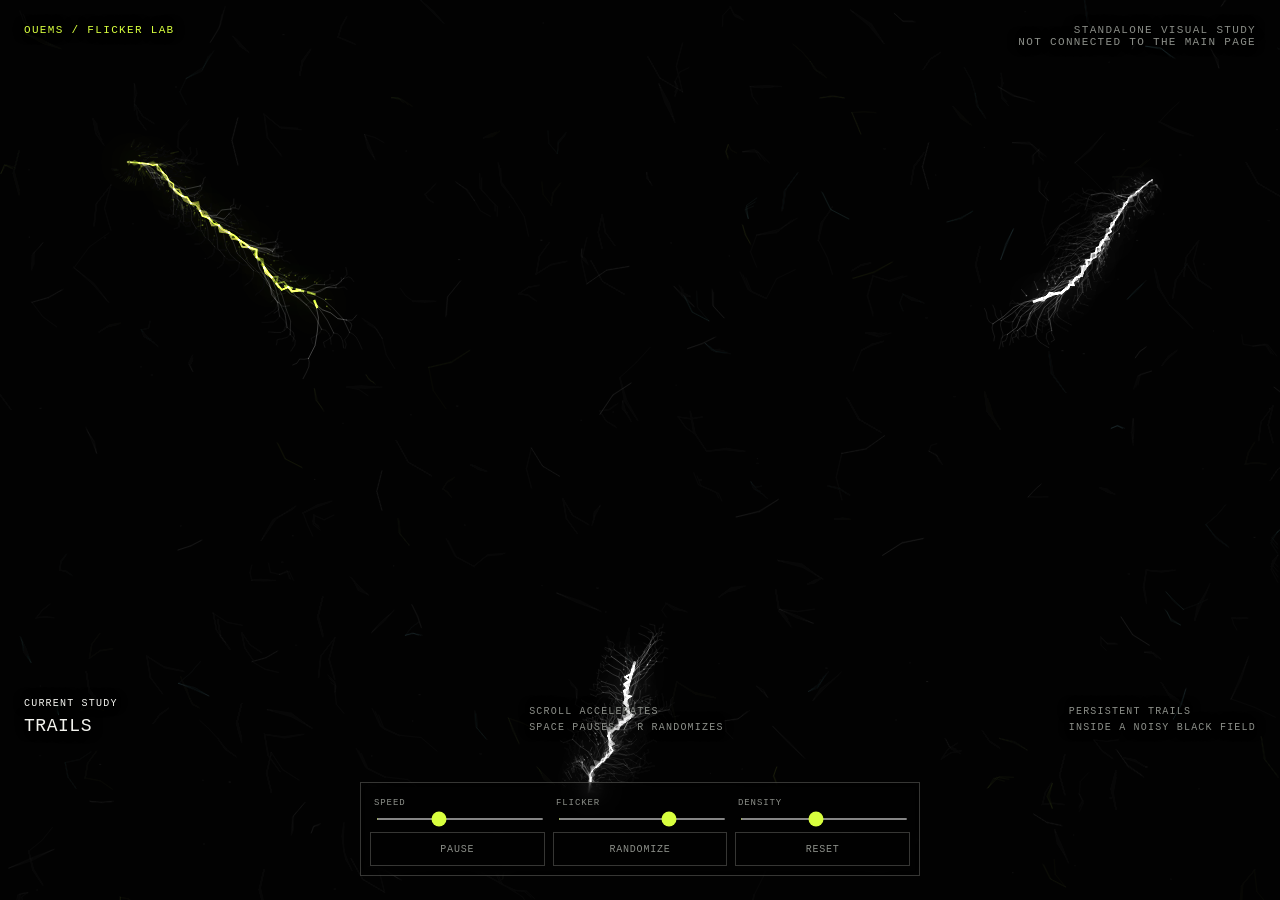
<file: inspiration/flicker-lab.html>
<!doctype html>
<html lang="en">
<head>
  <meta charset="UTF-8">
  <meta name="viewport" content="width=device-width, initial-scale=1.0">
  <title>OUEMS / Flicker Lab</title>
  <style>
    :root {
      color-scheme: dark;
      --acid: #d8ff3e;
      --white: #f3f3ee;
      --muted: #8c8f89;
      --line: rgba(243, 243, 238, .22);
      font-family: "Courier New", monospace;
    }

    * { box-sizing: border-box; }
    html, body { width: 100%; height: 100%; margin: 0; overflow: hidden; background: #020202; color: var(--white); }
    canvas { position: fixed; inset: 0; width: 100%; height: 100%; }
    .glow-canvas { filter: blur(11px); opacity: .72; }
    .lab-ui { position: fixed; z-index: 2; inset: 0; display: flex; flex-direction: column; padding: 24px; pointer-events: none; }
    header, footer { display: flex; justify-content: space-between; align-items: flex-start; gap: 24px; text-transform: uppercase; letter-spacing: .12em; text-shadow: 0 0 12px #000; }
    header { font-size: 11px; }
    header strong { color: var(--acid); font-weight: 400; }
    header span:last-child { color: var(--muted); text-align: right; }
    footer { position: absolute; right: 24px; bottom: 164px; left: 24px; align-items: end; font-size: 10px; }
    footer p { margin: 0; color: var(--muted); line-height: 1.6; }
    .readout { display: grid; gap: 7px; min-width: 160px; }
    .readout b { color: var(--white); font-size: 18px; font-weight: 400; letter-spacing: .03em; }
    .controls { position: absolute; right: 24px; bottom: 24px; left: 24px; display: grid; grid-template-columns: repeat(3, minmax(90px, 1fr)); gap: 8px; width: min(560px, calc(100vw - 48px)); margin: auto; padding: 9px; border: 1px solid var(--line); background: rgba(0, 0, 0, .46); backdrop-filter: blur(8px); pointer-events: auto; }
    button, input { font: inherit; }
    button { min-height: 34px; border: 1px solid var(--line); color: var(--muted); background: transparent; cursor: pointer; text-transform: uppercase; letter-spacing: .08em; font-size: 10px; }
    button:hover { border-color: var(--acid); color: #080808; background: var(--acid); }
    .sliders { display: grid; grid-template-columns: repeat(3, 1fr); grid-column: 1 / -1; gap: 14px; padding: 6px 4px 2px; }
    label { display: grid; gap: 8px; color: var(--muted); font-size: 9px; text-transform: uppercase; letter-spacing: .1em; }
    input[type="range"] { width: 100%; height: 2px; accent-color: var(--acid); cursor: ew-resize; }
    .hint { color: var(--muted); }
    @media (max-width: 620px) {
      .lab-ui { padding: 16px; }
      header, footer { font-size: 9px; }
      header span:last-child { max-width: 130px; }
      footer { right: 16px; bottom: 310px; left: 16px; }
      .controls { right: 16px; bottom: 16px; left: 16px; width: calc(100vw - 32px); grid-template-columns: repeat(3, minmax(0, 1fr)); }
      .sliders { grid-template-columns: 1fr; gap: 5px; }
      .readout { min-width: 130px; }
    }
  </style>
</head>
<body>
  <canvas id="trail-glow" class="glow-canvas" aria-hidden="true"></canvas>
  <canvas id="flicker-canvas" aria-label="Animated flickering light artwork"></canvas>
  <div class="lab-ui">
    <header>
      <strong>OUEMS / Flicker Lab</strong>
      <span>Standalone visual study<br>not connected to the main page</span>
    </header>

    <div class="controls" aria-label="Artwork controls">
      <div class="sliders">
        <label>Speed <input id="speed" type="range" min="0" max="2" step=".01" value=".72"></label>
        <label>Flicker <input id="flicker" type="range" min="0" max="1" step=".01" value=".68"></label>
        <label>Density <input id="density" type="range" min="0" max="1" step=".01" value=".45"></label>
      </div>
      <button id="pause" type="button">Pause</button>
      <button id="randomize" type="button">Randomize</button>
      <button id="reset" type="button">Reset</button>
    </div>

    <footer>
      <div class="readout"><span>Current study</span><b>TRAILS</b></div>
      <p>Scroll accelerates<br>Space pauses / R randomizes</p>
      <p class="hint">Persistent trails<br>inside a noisy black field</p>
    </footer>
  </div>

  <script>
    const $ = (selector) => document.querySelector(selector);
    const canvas = $("#flicker-canvas");
    const context = canvas.getContext("2d");
    const glowCanvas = $("#trail-glow");
    const glowContext = glowCanvas.getContext("2d");
    const controls = { speed: $("#speed"), flicker: $("#flicker"), density: $("#density"), pause: $("#pause"), randomize: $("#randomize"), reset: $("#reset") };
    const defaults = { speed: .72, flicker: .68, density: .45 };
    const viewport = { width: window.innerWidth, height: window.innerHeight };
    const coreColors = ["255,255,255", "216,255,62", "150,245,255"];
    const glowColors = ["150,245,255", "216,255,62", "255,150,50", "255,90,210"];
    const state = { ...defaults, paused: false, scrollBoost: 0, seed: Math.random() * 1000, lastTime: 0, elapsed: 0, trailCycle: -1, resetTrails: true, particles: [] };

    function resizeCanvas() {
      viewport.width = window.innerWidth;
      viewport.height = window.innerHeight;
      const ratio = Math.min(window.devicePixelRatio || 1, 2);
      canvas.width = Math.floor(viewport.width * ratio);
      canvas.height = Math.floor(viewport.height * ratio);
      context.setTransform(ratio, 0, 0, ratio, 0, 0);
      const glowRatio = Math.min(ratio * .5, 1);
      glowCanvas.width = Math.floor(viewport.width * glowRatio);
      glowCanvas.height = Math.floor(viewport.height * glowRatio);
      glowContext.setTransform(glowRatio, 0, 0, glowRatio, 0, 0);
      glowContext.clearRect(0, 0, viewport.width, viewport.height);
    }

    function randomValue(index, time) {
      return (Math.sin(index * 12.9898 + time * 78.233 + state.seed * 4.137) * 43758.5453) % 1;
    }

    function flickerValue(time, index = 0) {
      const slow = Math.sin(time * 8.2 + index * 2.1) * .5 + .5;
      const pulse = Math.pow(Math.abs(Math.sin(time * 71 + index * 17.3)), 8);
      return 1 - state.flicker * (.08 + slow * .16 + pulse * .76);
    }

    function paintBase(time) {
      const { width, height } = viewport;
      context.globalCompositeOperation = "source-over";
      const cycle = Math.floor(time / 20);
      const hardReset = state.resetTrails || cycle !== state.trailCycle;
      state.trailCycle = cycle;
      context.fillStyle = hardReset ? "#020202" : "rgba(2,2,2,.065)";
      context.fillRect(0, 0, width, height);
      context.globalCompositeOperation = "lighter";
      const grainCount = Math.floor(width * height / 26000 * state.density);
      context.fillStyle = "rgba(255,255,255,.08)";
      for (let index = 0; index < grainCount; index += 1) {
        const grain = randomValue(index, time);
        const x = Math.abs(randomValue(index + 77, time)) * width;
        const y = Math.abs(randomValue(index + 131, time)) * height;
        if (grain > .56) context.fillRect(x, y, grain > .85 ? 2 : 1, 1);
      }
      const interferenceCount = 30 + Math.floor(state.density * 34);
      for (let index = 0; index < interferenceCount; index += 1) {
        const signalSeed = state.seed + index * 19.3;
        const x = Math.abs(randomValue(index + 410, Math.floor(time * 7))) * width;
        const y = Math.abs(randomValue(index + 470, Math.floor(time * 7))) * height;
        const length = 10 + Math.abs(trailNoise(signalSeed + time * 2)) * 52;
        const angle = Math.round(trailNoise(signalSeed + Math.floor(time * 5)) * 8) * Math.PI / 8;
        const kink = trailNoise(signalSeed + time * 3) * 9;
        context.strokeStyle = index % 7 === 0 ? "rgba(150,245,255,.09)" : index % 5 === 0 ? "rgba(216,255,62,.07)" : "rgba(255,255,255,.05)";
        context.lineWidth = .35 + Math.abs(trailNoise(signalSeed)) * .45;
        context.beginPath();
        context.moveTo(x, y);
        context.lineTo(x + Math.cos(angle) * length * .52 + Math.cos(angle + Math.PI / 2) * kink, y + Math.sin(angle) * length * .52 + Math.sin(angle + Math.PI / 2) * kink);
        context.lineTo(x + Math.cos(angle) * length, y + Math.sin(angle) * length);
        context.stroke();
      }
      state.resetTrails = false;
      return hardReset;
    }

    function trailNoise(value) {
      return Math.sin(value * 1.7 + Math.sin(value * .43) * 2.8) * .5 + Math.sin(value * .31) * .25;
    }

    function drawFractalBranch(startX, startY, angle, length, depth, alpha, seed, time) {
      if (depth === 0 || length < 3) return;
      const segments = 4;
      let x = startX;
      let y = startY;
      let currentAngle = angle;
      context.beginPath();
      context.moveTo(x, y);
      for (let segment = 1; segment <= segments; segment += 1) {
        const progress = segment / segments;
        currentAngle += trailNoise(Math.floor(time * 12) + seed * 2.3 + segment) * .42;
        x += Math.cos(currentAngle) * length / segments;
        y += Math.sin(currentAngle) * length / segments;
        x += Math.cos(currentAngle + Math.PI / 2) * trailNoise(Math.floor(time * 8) + seed + segment) * progress * 9;
        y += Math.sin(currentAngle + Math.PI / 2) * trailNoise(Math.floor(time * 8) + seed + segment) * progress * 9;
        context.lineTo(x, y);
      }
      const hot = (Math.sin(time * 2.8 + seed) + 1) * .5;
      context.strokeStyle = seed % 3 === 0 ? `rgba(216,255,62,${alpha * (.8 + hot * .2)})` : seed % 3 === 1 ? `rgba(255,173,40,${alpha * (.85 + hot * .15)})` : `rgba(255,255,255,${alpha})`;
      context.lineWidth = Math.max(.45, depth * .48);
      context.stroke();
      if (depth <= 1) return;
      const branchSpread = .52 + Math.abs(trailNoise(seed * 2.7 + Math.floor(time * 5))) * .42;
      const branchLength = length * (.26 + Math.abs(trailNoise(seed + Math.floor(time * .1))) * .16);
      drawFractalBranch(x, y, currentAngle - branchSpread, branchLength, depth - 1, alpha * .78, seed + 1.7, time);
      drawFractalBranch(x, y, currentAngle + branchSpread, branchLength, depth - 1, alpha * .7, seed + 4.1, time);
      if (state.density > .3 && depth > 2) drawFractalBranch(x, y, currentAngle + .08, branchLength * .64, depth - 2, alpha * .55, seed + 8.3, time);
    }

    function drawGlowBranch(targetContext, startX, startY, angle, length, depth, alpha, seed, time) {
      if (depth === 0 || length < 5) return;
      const segments = 4;
      let x = startX;
      let y = startY;
      let currentAngle = angle;
      targetContext.beginPath();
      targetContext.moveTo(x, y);
      for (let segment = 1; segment <= segments; segment += 1) {
        const progress = segment / segments;
        currentAngle += trailNoise(seed + segment * 2.7 + Math.floor(time * 9)) * (.38 + depth * .08);
        const bend = trailNoise(seed * 1.3 + segment * 4.1 + Math.floor(time * 6)) * (7 + depth * 4) * progress;
        x += Math.cos(currentAngle) * length / segments + Math.cos(currentAngle + Math.PI / 2) * bend;
        y += Math.sin(currentAngle) * length / segments + Math.sin(currentAngle + Math.PI / 2) * bend;
        targetContext.lineTo(x, y);
      }
      const color = glowColors[Math.floor(Math.abs(seed)) % glowColors.length];
      targetContext.strokeStyle = `rgba(${color},${alpha})`;
      targetContext.lineWidth = 2.2 + depth * 1.4 + Math.abs(trailNoise(seed + time * 2)) * 1.8;
      targetContext.stroke();
      if (depth <= 1) return;
      const branchPoint = .42 + Math.abs(trailNoise(seed + time * 3.1)) * .4;
      const branchX = startX + (x - startX) * branchPoint;
      const branchY = startY + (y - startY) * branchPoint;
      const spread = .55 + Math.abs(trailNoise(seed * 2.2 + time)) * .6;
      const branchLength = length * (.32 + Math.abs(trailNoise(seed + 8.4)) * .16);
      drawGlowBranch(targetContext, branchX, branchY, currentAngle - spread, branchLength, depth - 1, alpha * .66, seed + 4.7, time);
      drawGlowBranch(targetContext, branchX, branchY, currentAngle + spread, branchLength * .8, depth - 1, alpha * .54, seed + 9.2, time);
    }

    function createParticle(index, width, height) {
      const scale = Math.max(width, height);
      const seed = state.seed + index * 13.17;
      const angle = randomValue(index * 3.7 + 900, seed) * Math.PI * 2;
      const speed = scale * (.08 + Math.abs(randomValue(index * 4.1 + 940, seed)) * .13);
      const particle = {
        x: Math.abs(randomValue(index * 5.3 + 971, seed)) * width,
        y: Math.abs(randomValue(index * 7.1 + 1053, seed)) * height,
        angle,
        course: angle,
        courseShift: 0,
        nextCourseShift: .45 + Math.abs(randomValue(index * 7.3 + 1123, seed)) * .9,
        speed,
        sharpness: .65 + Math.abs(randomValue(index * 2.9 + 1187, seed)) * .8,
        seed,
        life: 0,
        maxLife: 18 + Math.abs(randomValue(index * 8.4 + 1091, seed)) * 10,
        history: []
      };
      particle.history.push({ x: particle.x, y: particle.y });
      return particle;
    }

    function resetParticles(width, height) {
      const placements = [[.1, .18, .48], [.9, .2, 2.68], [.46, .88, -1.18]];
      state.particles = placements.map(([x, y, angle], index) => {
        const particle = createParticle(index, width, height);
        particle.x = width * x;
        particle.y = height * y;
        particle.angle = angle;
        particle.course = angle;
        particle.life = 1.2 + index * .35;
        particle.history = [{ x: particle.x, y: particle.y }];
        return particle;
      });
    }

    function updateParticle(particle, time, delta, width, height) {
      if (particle.life >= particle.nextCourseShift) {
        particle.courseShift = Math.max(-.9, Math.min(.9, particle.courseShift + trailNoise(particle.seed + particle.life * 3.1) * .4));
        particle.nextCourseShift += .45 + Math.abs(trailNoise(particle.seed + particle.life)) * .95;
      }
      const biteStep = Math.floor(time * (4 + particle.sharpness * 3));
      const bite = trailNoise(particle.seed * 1.7 + biteStep) * (.42 + particle.sharpness * .58);
      particle.angle = particle.course + particle.courseShift + bite;
      const speedPulse = .72 + Math.pow(Math.abs(trailNoise(particle.seed * 2.9 + time * 4.6)), 2) * .7;
      particle.x += Math.cos(particle.angle) * particle.speed * speedPulse * delta;
      particle.y += Math.sin(particle.angle) * particle.speed * speedPulse * delta;
      particle.life += delta;
      particle.history.push({ x: particle.x, y: particle.y });
      const historyLimit = 128 + Math.floor(state.density * 48);
      if (particle.history.length > historyLimit) particle.history.shift();
      const outside = particle.x < -80 || particle.x > width + 80 || particle.y < -80 || particle.y > height + 80;
      if (outside || particle.life > particle.maxLife) {
        const replacement = createParticle(Math.floor(Math.random() * 1000), width, height);
        Object.assign(particle, replacement);
      }
    }

    function drawParticle(particle, time) {
      if (particle.history.length < 3) return;
      const pulse = Math.pow(Math.abs(Math.sin(time * 36 + particle.seed)), 10);
      const intensity = Math.max(.72, flickerValue(time, particle.seed)) * (.62 + Math.min(particle.life, 2) * .15) + pulse * .5;
      const colorRoll = Math.abs(trailNoise(particle.seed * 2.1 + time * .15));
      const color = colorRoll > .67 ? coreColors[2] : colorRoll > .35 ? coreColors[1] : coreColors[0];
      context.lineJoin = "miter";
      context.lineCap = "square";
      const last = particle.history[particle.history.length - 1];
      for (let point = 1; point < particle.history.length; point += 1) {
        const age = point / (particle.history.length - 1);
        const previous = particle.history[point - 1];
        const current = particle.history[point];
        const segmentSeed = particle.seed + point * 2.17;
        const gap = Math.abs(trailNoise(segmentSeed + Math.floor(time * 12))) < .13;
        if (gap) continue;
        const segmentAngle = Math.atan2(current.y - previous.y, current.x - previous.x);
        const segmentLength = Math.hypot(current.x - previous.x, current.y - previous.y);
        const normal = trailNoise(segmentSeed + Math.floor(time * 7)) * (2.5 + particle.sharpness * 5) * age;
        const split = .32 + Math.abs(trailNoise(segmentSeed + point)) * .32;
        const midX = previous.x + (current.x - previous.x) * split + Math.cos(segmentAngle + Math.PI / 2) * normal;
        const midY = previous.y + (current.y - previous.y) * split + Math.sin(segmentAngle + Math.PI / 2) * normal;
        context.strokeStyle = `rgba(${color},${(.12 + age * .56) * intensity})`;
        context.lineWidth = .34 + age * (.5 + particle.sharpness * .62 + Math.abs(trailNoise(segmentSeed + time)) * 1.05);
        context.beginPath();
        context.moveTo(previous.x, previous.y);
        context.lineTo(midX, midY);
        context.lineTo(current.x, current.y);
        context.stroke();
        if (segmentLength > 5 && point % 4 === 0) {
          drawFractalBranch(midX, midY, segmentAngle + trailNoise(segmentSeed) * .9, 10 + segmentLength * 1.5, 2, .11 * intensity, segmentSeed, time);
        }
      }
      const branchCount = 2 + Math.floor(Math.abs(trailNoise(particle.seed + time * .16)) * 2);
      for (let branch = 0; branch < branchCount; branch += 1) {
        const forkOffset = (branch - (branchCount - 1) / 2) * .64 + trailNoise(particle.seed + branch * 3.7 + time) * .28;
        drawFractalBranch(last.x, last.y, particle.angle + forkOffset, 24 + Math.abs(trailNoise(particle.seed * 2.4 + branch + time)) * 46, 2, .22 * intensity, particle.seed + branch * 4.3 + time * .2, time);
      }
      for (let wake = particle.history.length - 7, wakeIndex = 0; wake > 5; wake -= 6, wakeIndex += 1) {
        const origin = particle.history[wake];
        const before = particle.history[wake - 3];
        const wakeAngle = Math.atan2(origin.y - before.y, origin.x - before.x);
        const wakeRoll = Math.abs(trailNoise(particle.seed + wakeIndex * 5.2 + Math.floor(time * 4)));
        if (wakeRoll > .3) {
          drawFractalBranch(origin.x, origin.y, wakeAngle + (wakeIndex % 2 ? -1 : 1) * (.55 + wakeRoll * .4), 14 + wakeRoll * 32, 2, .18 * intensity, particle.seed + wakeIndex * 9.1 + time * .2, time);
        }
      }
      const headSize = 2 + Math.abs(trailNoise(particle.seed + time * 1.6)) * 3.8;
      const artifactCount = 6 + Math.floor(Math.abs(trailNoise(particle.seed * 1.4 + time * 2.2)) * 8);
      context.globalCompositeOperation = "lighter";
      for (let artifact = 0; artifact < artifactCount; artifact += 1) {
        const artifactSeed = particle.seed + artifact * 3.7;
        const originIndex = Math.max(2, particle.history.length - 1 - (artifact % 6) * 4);
        const origin = particle.history[originIndex];
        const artifactAngle = particle.angle + trailNoise(artifactSeed + time * 4.5) * 2.4;
        const artifactDistance = headSize * (1.8 + Math.abs(trailNoise(artifactSeed + time)) * 5.5);
        const artifactX = origin.x + Math.cos(artifactAngle) * artifactDistance;
        const artifactY = origin.y + Math.sin(artifactAngle) * artifactDistance;
        const fragmentLength = 2 + Math.abs(trailNoise(artifactSeed * 1.6 + time * 3.2)) * 10;
        context.strokeStyle = `rgba(${color},${.18 * intensity})`;
        context.lineWidth = .35 + Math.abs(trailNoise(artifactSeed + time * 2.1)) * .8;
        context.beginPath();
        context.moveTo(artifactX, artifactY);
        context.lineTo(artifactX + Math.cos(artifactAngle + .5) * fragmentLength, artifactY + Math.sin(artifactAngle + .5) * fragmentLength);
        context.stroke();
        if (artifact % 3 === 0) {
          context.fillStyle = `rgba(${color},${.35 * intensity})`;
          context.fillRect(artifactX - .7, artifactY - .7, 1.4, 1.4);
        }
      }
      context.shadowBlur = 15 + headSize * 2.2 + pulse * 10;
      context.shadowColor = `rgba(${color},${.8 * intensity})`;
      context.fillStyle = `rgba(${color},${Math.min(1, .98 * intensity)})`;
      context.save();
      context.translate(last.x, last.y);
      context.rotate(particle.angle);
      context.fillRect(-headSize * 1.4, -headSize * .35, headSize * 2.8, headSize * .7);
      context.restore();
      context.shadowBlur = 0;
    }

    function drawTrailGlow(particle, time) {
      if (particle.history.length < 3) return;
      const pulse = Math.pow(Math.abs(Math.sin(time * 19 + particle.seed * 1.7)), 6);
      const glow = .008 + pulse * .018 + state.density * .006;
      const colorRoll = Math.abs(trailNoise(particle.seed * 1.9 + time * .11));
      const color = glowColors[colorRoll > .67 ? 0 : colorRoll > .34 ? 1 : 2];
      glowContext.globalCompositeOperation = "lighter";
      glowContext.lineJoin = "miter";
      glowContext.lineCap = "square";
      glowContext.strokeStyle = `rgba(${color},${glow})`;
      glowContext.lineWidth = 2.4 + pulse * 2.4;
      glowContext.beginPath();
      const first = particle.history[0];
      glowContext.moveTo(first.x, first.y);
      for (let point = 1; point < particle.history.length; point += 4) {
        const previous = particle.history[point - 1];
        const current = particle.history[point];
        const segmentSeed = particle.seed + point * 1.83;
        const angle = Math.atan2(current.y - previous.y, current.x - previous.x);
        const warp = trailNoise(segmentSeed + Math.floor(time * 5)) * (4 + point / particle.history.length * 13);
        glowContext.lineTo(current.x + Math.cos(angle + Math.PI / 2) * warp, current.y + Math.sin(angle + Math.PI / 2) * warp);
      }
      glowContext.stroke();
      if (particle.history.length < 24 || pulse < .025) return;
      const branchCount = 4 + Math.floor(state.density * 2);
      for (let branch = 0; branch < branchCount; branch += 1) {
        const availableHistory = Math.max(1, particle.history.length - 20);
        const originIndex = Math.min(particle.history.length - 4, 10 + Math.floor(branch * availableHistory / Math.max(1, branchCount - 1)));
        const origin = particle.history[originIndex];
        const before = particle.history[Math.max(0, originIndex - 3)];
        const wakeAngle = Math.atan2(origin.y - before.y, origin.x - before.x);
        const branchSeed = particle.seed + branch * 17.4;
        const branchFlash = Math.pow(Math.abs(Math.sin(time * 5.2 + branchSeed)), 14);
        if (branchFlash < .025) continue;
        drawGlowBranch(glowContext, origin.x, origin.y, wakeAngle + trailNoise(branchSeed + time * 1.8) * 1.7, 22 + Math.abs(trailNoise(branchSeed + time)) * 54, 2, (.018 + branchFlash * .18) * (1 + state.density * .35), branchSeed, time);
      }
    }

    function drawTrails(time, delta, hardReset) {
      const { width, height } = viewport;
      if (!state.particles.length) resetParticles(width, height);
      glowContext.globalCompositeOperation = "source-over";
      if (hardReset) {
        glowContext.clearRect(0, 0, width, height);
      } else {
        glowContext.fillStyle = "rgba(2,2,2,.24)";
        glowContext.fillRect(0, 0, width, height);
      }
      context.globalCompositeOperation = "lighter";
      for (const particle of state.particles) {
        updateParticle(particle, time, delta, width, height);
        drawTrailGlow(particle, time);
        drawParticle(particle, time);
      }
    }

    function drawFrame(timestamp) {
      const seconds = timestamp / 1000;
      if (!state.lastTime) state.lastTime = seconds;
      const delta = Math.min(seconds - state.lastTime, .05);
      state.lastTime = seconds;
      state.scrollBoost = Math.max(0, state.scrollBoost - delta * 2.4);
      const motionMultiplier = 1 + state.scrollBoost * 2.4;
      if (!state.paused) state.elapsed += delta * state.speed * motionMultiplier;
      const time = state.elapsed;
      const hardReset = paintBase(time);
      drawTrails(time, state.paused ? 0 : delta * motionMultiplier, hardReset);
      requestAnimationFrame(drawFrame);
    }

    function randomize() {
      state.seed = Math.random() * 1000;
      state.particles = [];
      state.scrollBoost = 0;
      state.speed = Number(controls.speed.value = (.35 + Math.random() * 1.1).toFixed(2));
      state.flicker = Number(controls.flicker.value = (.45 + Math.random() * .5).toFixed(2));
      state.density = Number(controls.density.value = (.2 + Math.random() * .7).toFixed(2));
    }

    ["speed", "flicker", "density"].forEach((key) => controls[key].addEventListener("input", () => { state[key] = Number(controls[key].value); }));
    controls.pause.addEventListener("click", () => { state.paused = !state.paused; controls.pause.textContent = state.paused ? "Resume" : "Pause"; });
    controls.randomize.addEventListener("click", randomize);
    controls.reset.addEventListener("click", () => { Object.assign(state, defaults, { seed: Math.random() * 1000, particles: [], scrollBoost: 0, trailCycle: -1, resetTrails: true }); Object.keys(defaults).forEach((key) => { controls[key].value = defaults[key]; }); });
    window.addEventListener("resize", resizeCanvas);
    window.addEventListener("wheel", (event) => { state.scrollBoost = Math.min(5, state.scrollBoost + Math.min(2.6, Math.abs(event.deltaY) * .012)); }, { passive: true });
    window.addEventListener("keydown", (event) => { if (event.code === "Space") { event.preventDefault(); controls.pause.click(); } if (event.key.toLowerCase() === "r") randomize(); });
    resizeCanvas();
    requestAnimationFrame(drawFrame);
  </script>
</body>
</html>
</file>
